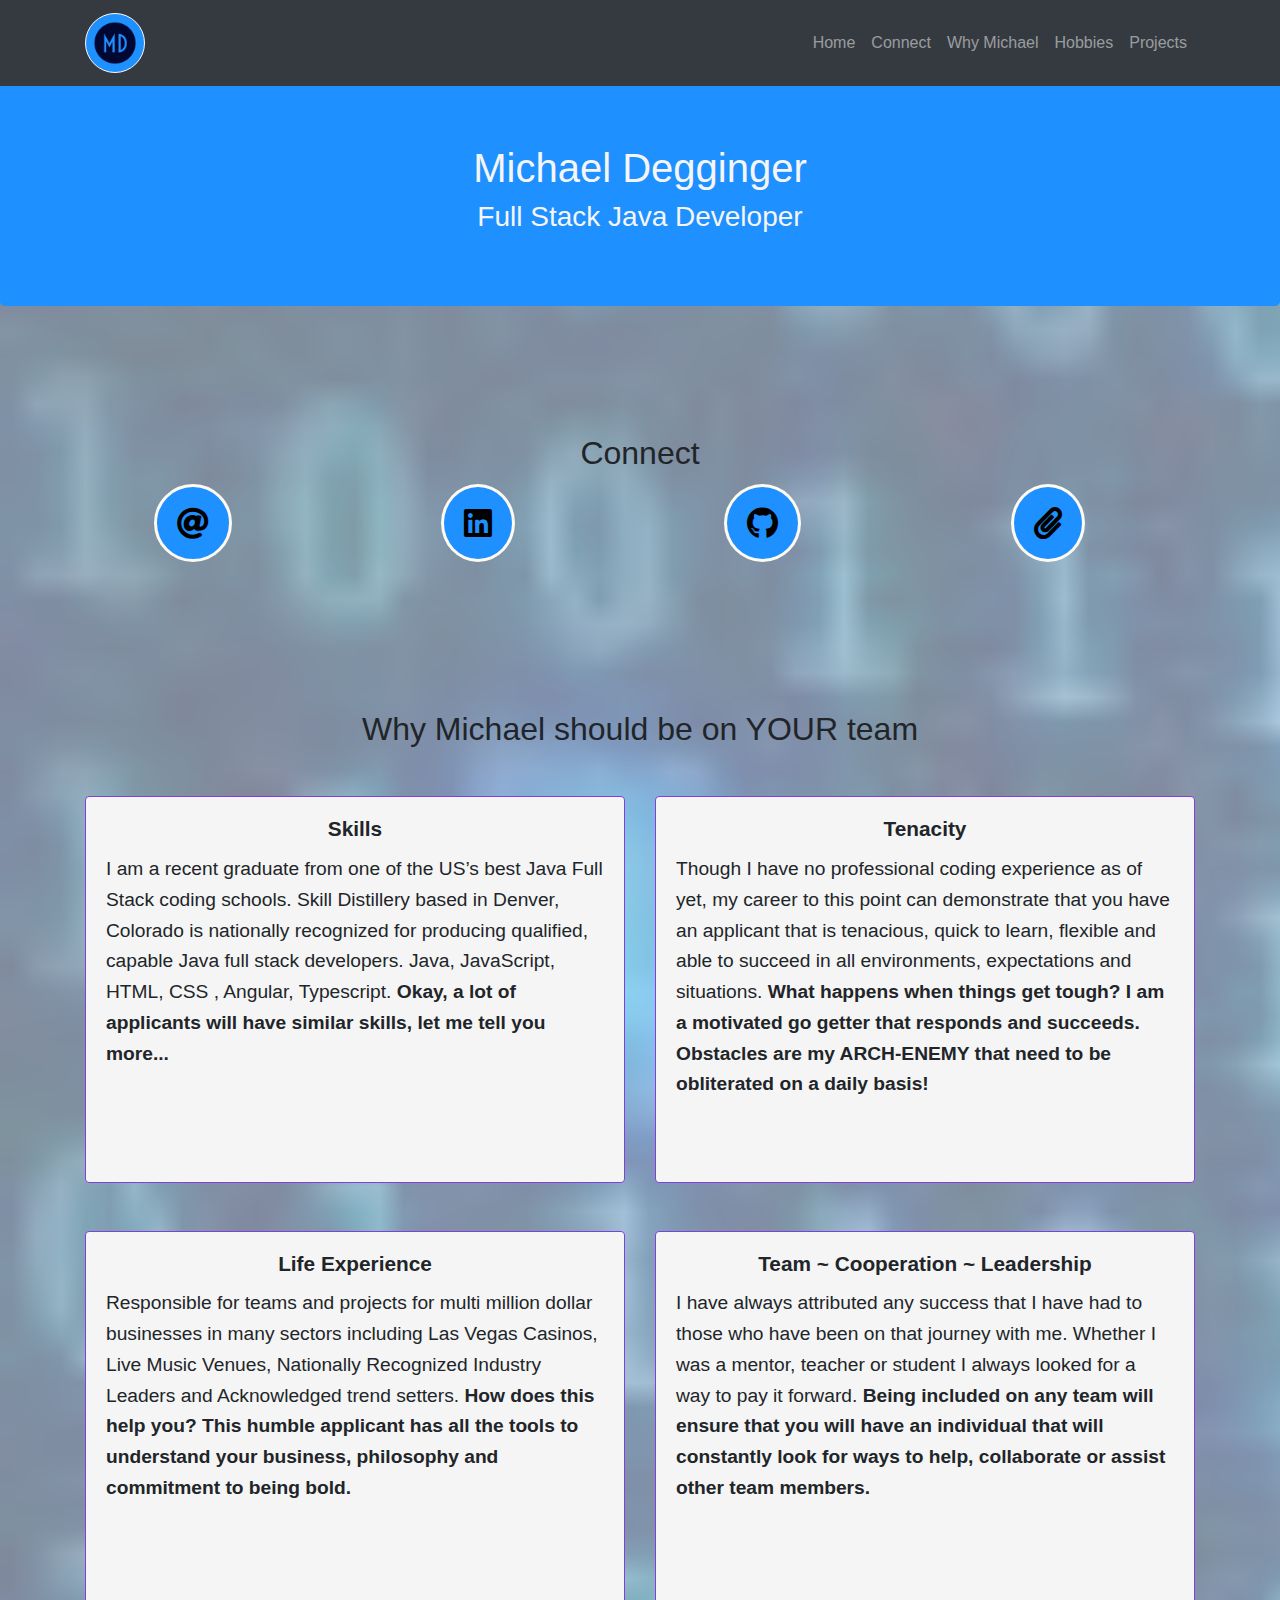
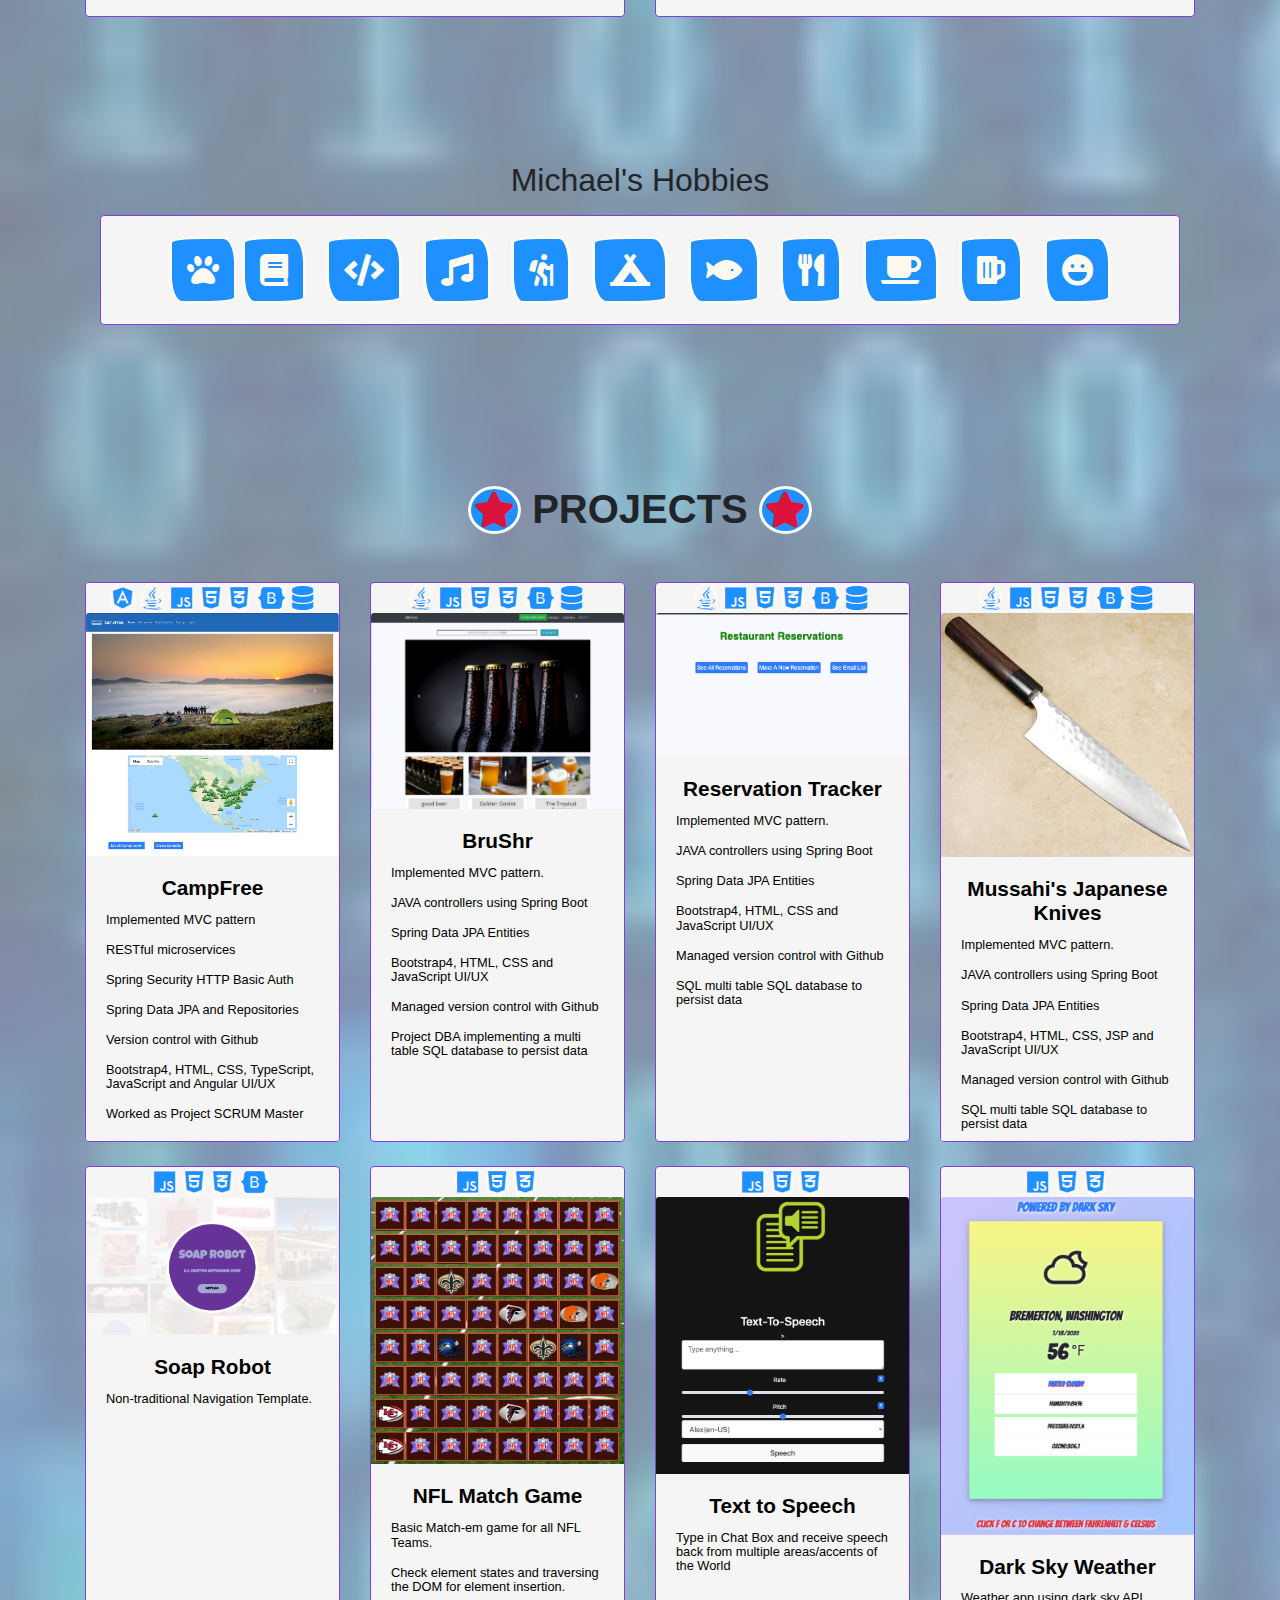
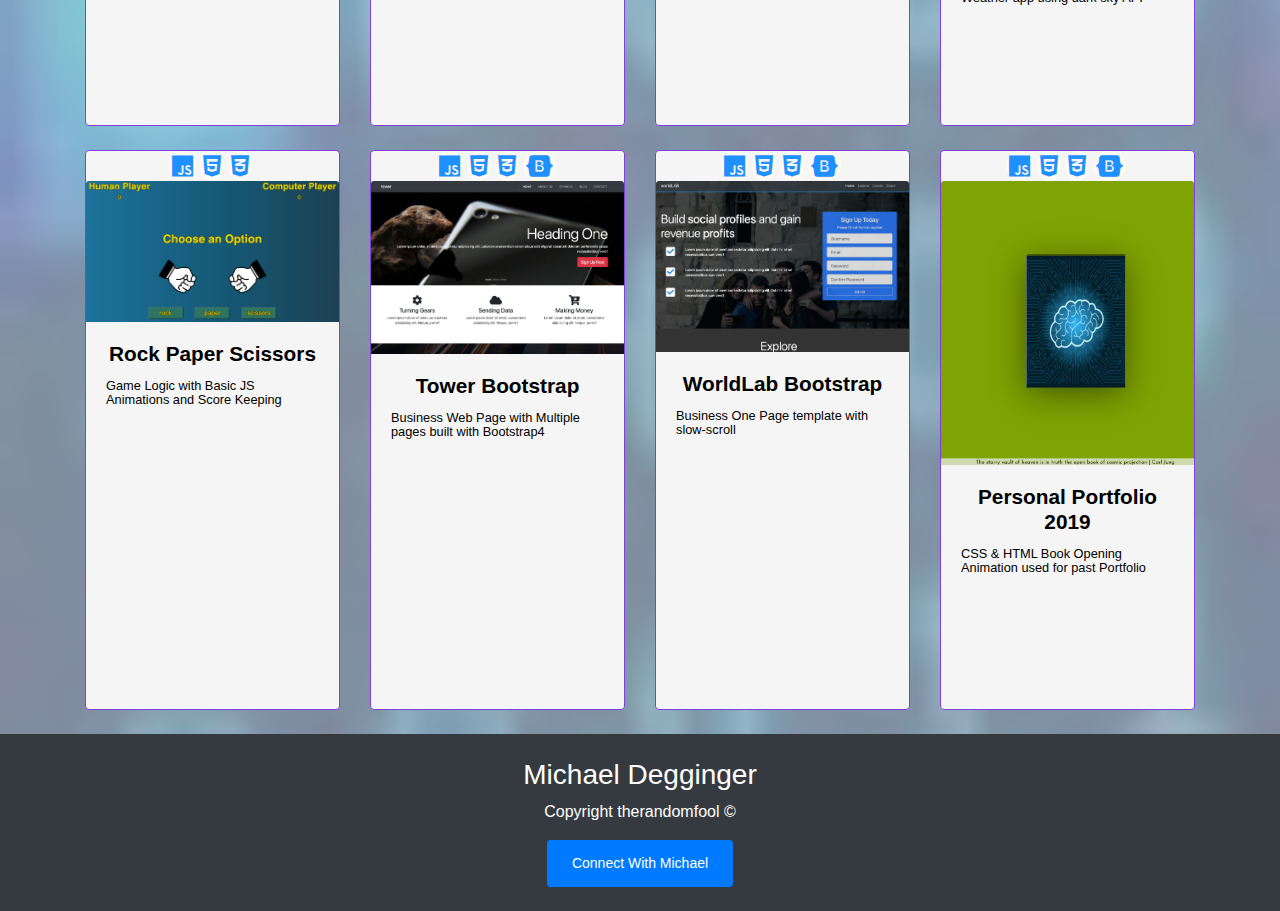
<file: index.html>
<html lang="en">
  <head>
    <meta charset="UTF-8" />
    <meta name="viewport" content="width=device-width, initial-scale=1.0" />
    <title>Document</title>
    <link rel="stylesheet" href="https://use.fontawesome.com/releases/v5.8.1/css/all.css" />
    <link
      rel="stylesheet"
      href="https://stackpath.bootstrapcdn.com/bootstrap/4.3.1/css/bootstrap.min.css"
      integrity="sha384-ggOyR0iXCbMQv3Xipma34MD+dH/1fQ784/j6cY/iJTQUOhcWr7x9JvoRxT2MZw1T"
      crossorigin="anonymous"
    />

    <link rel="stylesheet" href="style.css" />
    <link rel="icon" href="./img/Michael Degginger-logos_white.png">
    
    
  </head>
  <body data-spy='scroll' data-target='#main-nav' id='home'>

    <nav class="navbar navbar-expand-sm bg-dark navbar-dark fixed-top mb-5" id='main-nav'>
        <div class="container">
            <a href="index.html" class="navbar-brand"> <img id='logo' src="img/Michael Degginger-logos_transparent.png" alt=""> </a>

            <button class="navbar-toggler" data-toggle='collapse' data-target='#navbarCollapse'>
                <span class="navbar-toggler-icon"></span>
            </button>
            <div class="collapse navbar-collapse" id='navbarCollapse'>
                <ul class="navbar-nav ml-auto">
                    <li class="nav-item">
                        <a href="#home" class="nav-link">Home</a>
                    </li>
                    <li class="nav-item">
                        <a href="#connect-section" class="nav-link">Connect</a>
                    </li>
                    <li class="nav-item">
                        <a href="#why-section" class="nav-link">Why Michael</a>
                    </li>
                    <li class="nav-item">
                        <a href="#hobbies-section" class="nav-link">Hobbies</a>
                    </li>
                    <li class="nav-item">
                        <a href="#projects-section" class="nav-link">Projects</a>
                    </li>
                </ul>
            </div>
        </div>
    </nav>




    <div class="container-fluid jumbotron">
        <div class="container text-center">
          <h1>Michael Degginger</h1>
          <h3>Full Stack Java Developer</h3>
          
        </div>
      </div>
  
      <!-- connect section -->
     <header id="connect-section">
        <div class='container-fluid'>
            <h2 class= 'text-center'>Connect</h2>
          <div class="container text-center">
              <div class="row">
                <div class="col-sm connect m-1">
                  <a href="mailto:michaeldegginger@protonmail.com"><i class=" ml-2 mr-5 fa fa-at fa-2x"></i></a>
                </div>
                <div class="col-sm connect m-1">
                  <a href="https://www.linkedin.com/in/michael-degginger-a00b581ab/"
                    ><i class="ml-2 mr-5 fab fa-linkedin fa-2x"></i
                  ></a>
                </div>
                <div class="col-sm connect m-1">
                  <a href="https://github.com/therandomfool"
                  ><i class="ml-2 mr-5 fab fa-github fa-2x"></i
                ></a>
                </div>
                <div class="col-sm connect m-1">
                  <a href="resume.html"
                  ><i class="ml-2 mr-5 fa fa-paperclip fa-2x"></i></i
                ></a>
                </div>
              </div>
            </div>
        </div>
     </header>
      
<!-- why section -->
    <section id="why-section">
        <div class='container-fluid mt-5'>
            <h2 class= 'text-center mb-5'>Why Michael should be on YOUR team</h2>
              <div class='container'>
                <div class="row">
                    <div class="col-sm-6">
                      <div class="card">
                        <div class="card-body">
                          <h5 class="card-title">Skills</h5>
                          <p class="card-text why">I am a recent graduate from one of the US’s best Java Full Stack coding schools. Skill Distillery based in Denver, Colorado is nationally recognized for producing qualified, capable Java full stack developers. Java, JavaScript, HTML, CSS , Angular, Typescript. <strong>Okay, a lot of applicants will have similar skills, let me tell you more...</strong></p>
                        </div>
                      </div>
                    </div>
                    <div class="col-sm-6">
                      <div class="card">
                        <div class="card-body">
                          <h5 class="card-title">Tenacity</h5>
                          <p class="card-text why">Though I have no professional coding experience as of yet, my career to this point can demonstrate that you have an applicant that is tenacious, quick to learn, flexible and able to succeed in all environments, expectations and situations. <strong>W​hat happens when things get tough? I am a motivated go getter that responds and succeeds. Obstacles are my ARCH-ENEMY that need to be obliterated on a daily basis!</strong></p>
                        </div>
                      </div>
                    </div>
                  </div>
                  <div class="row mt-5 mb-5">
                    <div class="col-sm-6">
                      <div class="card">
                        <div class="card-body">
                          <h5 class="card-title">Life Experience</h5>
                          <p class="card-text why">Responsible for teams and projects for multi million dollar businesses in many sectors including Las Vegas Casinos, Live Music Venues, Nationally Recognized Industry Leaders and Acknowledged trend setters. <strong>H​ow does this help you? This humble applicant has all the tools to understand your business, philosophy and commitment to being bold.</strong></p>
                        </div>
                      </div>
                    </div>
                    <div class="col-sm-6">
                      <div class="card">
                        <div class="card-body">
                          <h5 class="card-title">Team ~ Cooperation ~ Leadership</h5>
                          <p class="card-text why">I have always attributed any success that I have had to those who have been on that journey with me. Whether I was a mentor, teacher or student I always looked for a way to pay it forward.​ <strong>Being included on any team will ensure that you will have an individual that will constantly look for ways to help, collaborate or assist other team members.</strong></p>
                        </div>
                      </div>
                    </div>
                  </div>
              </div>
          </div>
        </section>
      
    <!-- hobbies section -->
    <section id="hobbies-section">
        <div class='container-fluid mb-5'>
            <h2 class='text-center mb-3'>Michael's Hobbies</h2>
            <div class='container'>
              <div class="col-sm-12">
                  <div class="card">
                    <div class="card-body text-center">
                      <i class="fa fa-paw fa-2x"></i>
                      <i class="fa fa-book mr-3 fa-2x"></i>
                      <i class="fa fa-code mr-3 fa-2x"></i>
                      <i class="fa fa-music mr-3 fa-2x"></i>
                      <i class="fa fa-hiking mr-3 fa-2x"></i>
                      <i class="fa fa-campground mr-3 fa-2x"></i>
                      <i class="fa fa-fish mr-3 fa-2x"></i>  
                      <i class="fa fa-utensils mr-3 fa-2x"></i>
                      <i class="fa fa-coffee mr-3 fa-2x"></i>
                      <i class="fa fa-beer mr-3 fa-2x"></i>
                    <i class="fa fa-laugh fa-2x"></i>
                     
                    </div>
                  </div>
                </div>
            </div>
        </div>
    </section>
      

     <!-- projects section -->
    <section id="projects-section">
        <h1 class='text-center head mb-5'><i class="fa fa-star fa-1x"></i> PROJECTS <i class="fa fa-star fa-1x"></i></h1>
        <div class= 'container-fluid'>
            <div class = 'container'>
              <div class="row row-cols-1 row-cols-md-2">
                  <div class="col mb-4">
                    <a href="http://18.224.85.94:8080/CampFree">
                    <div class="card hover">
                        <span class='text-center'><i class="fab fa-angular mr-1"></i><i class="fab fa-java mr-1"></i><i class="fab fa-js mr-1"></i><i class="fab fa-html5 mr-1"></i><i class="fab fa-css3-alt mr-1"></i><i class="fab fa-bootstrap mr-1"></i><i class="fas fa-database mr-1"></i></span>
                      <img src="img/campfree.png" class="card-img-top" alt="...">
                      <div class="card-body">
                        <h5 class="card-title">CampFree</h5>
                        <div class='card-text'>
                            <p>Implemented MVC pattern</p>
                            <p>RESTful microservices</p>
                            <p>Spring Security HTTP Basic Auth</p>
                            <p>Spring Data JPA and Repositories</p>
                            <p>Version control with Github</p>
                            <p>Bootstrap4, HTML, CSS, TypeScript, JavaScript and Angular UI/UX</p>
                            <p>Worked as Project SCRUM Master</p>
                        </div>
                      </div>
                    </div>
                    </a>
                  </div>
                  <div class="col mb-4">
                    <a href="http://18.224.85.94:8080/BruShr/">
                    <div class="card hover">
                      <span class='text-center'><i class="fab fa-java mr-1"></i><i class="fab fa-js mr-1"></i><i class="fab fa-html5 mr-1"></i><i class="fab fa-css3-alt mr-1"></i><i class="fab fa-bootstrap mr-1"></i><i class="fas fa-database mr-1"></i></span>
                      <img src="img/Brushr.png" class="card-img-top" alt="...">
                      <div class="card-body">
                        <h5 class="card-title">BruShr</h5>
                        <div class='card-text'>
                            <p>Implemented MVC pattern.</p>
                            <p>JAVA controllers using Spring Boot</p>
                            <p>Spring Data JPA Entities</p>
                            <p>Bootstrap4, HTML, CSS and JavaScript UI/UX</p>
                            <p>Managed version control with Github</p>
                            <p>Project DBA implementing a multi table SQL database to persist data</p>
                        </div>
                      </div>
                    </div>
                    </a>
                  </div>
                  <div class="col mb-4">
                    <a href="http://18.224.85.94:8080/ReservationTracker">
                    <div class="card hover">
                        <span class='text-center'><i class="fab fa-java mr-1"></i><i class="fab fa-js mr-1"></i><i class="fab fa-html5 mr-1"></i><i class="fab fa-css3-alt mr-1"></i><i class="fab fa-bootstrap mr-1"></i><i class="fas fa-database mr-1"></i></span>
                      <img src="img/reservationTracker.png" class="card-img-top" alt="...">
                      <div class="card-body">
                        <h5 class="card-title">Reservation Tracker</h5>
                        <div class='card-text'>
                            <p>Implemented MVC pattern.</p>
                            <p>JAVA controllers using Spring Boot</p>
                            <p>Spring Data JPA Entities</p>
                            <p>Bootstrap4, HTML, CSS and JavaScript UI/UX</p>
                            <p>Managed version control with Github</p>
                            <p>SQL multi table SQL database to persist data</p>
                        </div>
                      </div>
                    </div>
                    </a>
                  </div>
                  <div class="col mb-4">
                    <a href="https://github.com/therandomfool/JPACrudProject">
                    <div class="card hover">
                      <span class='text-center'><i class="fab fa-java mr-1"></i><i class="fab fa-js mr-1"></i><i class="fab fa-html5 mr-1"></i><i class="fab fa-css3-alt mr-1"></i><i class="fab fa-bootstrap mr-1"></i><i class="fas fa-database mr-1"></i></span>
                      <img src="img/anryu-blue-2-hammered-gyuto-180mm-18.jpeg" class="card-img-top" alt="...">
                      <div class="card-body">
                        <h5 class="card-title">Mussahi's Japanese Knives</h5>
                        <div class='card-text'>
                            <p>Implemented MVC pattern.</p>
                            <p>JAVA controllers using Spring Boot</p>
                            <p>Spring Data JPA Entities</p>
                            <p>Bootstrap4, HTML, CSS, JSP and JavaScript UI/UX</p>
                            <p>Managed version control with Github</p>
                            <p>SQL multi table SQL database to persist data</p>
                        </div>
                      </div>
                    </div>
                    </a>
                  </div>
                </div>
            </div>
        </div>
        <div class= 'container-fluid'>
          <div class = 'container'>
            <div class="row row-cols-1 row-cols-md-2">
                <div class="col mb-4">
                <a href="https://adoring-borg-096bc1.netlify.app/">
                  <div class="card hover">
                      <span class='text-center'><i class="fab fa-js mr-1"></i><i class="fab fa-html5 mr-1"></i><i class="fab fa-css3-alt mr-1"></i><i class="fab fa-bootstrap mr-1"></i></span>
                    <img src="img/soaprobot.png" class="card-img-top" alt="...">
                    <div class="card-body">
                      <h5 class="card-title">Soap Robot</h5>
                      <div class='card-text'>
                        <p>Non-traditional Navigation Template.</p>
                      </div>
                    </div>
                  </div>
                </a>
                </div>
                <div class="col mb-4">
                    <a href="https://confident-wilson-953f24.netlify.app/">
                  <div class="card hover">
                      <span class='text-center'><i class="fab fa-js mr-1"></i><i class="fab fa-html5 mr-1"></i><i class="fab fa-css3-alt mr-1"></i></span>
                    <img src="img/nflmatch.png" class="card-img-top" alt="...">
                    <div class="card-body">
                      <h5 class="card-title">NFL Match Game</h5>
                      <div class='card-text'>
                        <p>Basic Match-em game for all NFL Teams. </p>
                        <p>Check element states and traversing the DOM for element insertion.</p>
                      </div>
                    </div>
                  </div>
                </a>
                </div>
                <div class="col mb-4">
                    <a href="https://stoic-bassi-2c60ca.netlify.app/">
                  <div class="card hover">
                      <span class='text-center'><i class="fab fa-js mr-1"></i><i class="fab fa-html5 mr-1"></i><i class="fab fa-css3-alt mr-1"></i></span>
                    <img src="img/tts.png" class="card-img-top" alt="...">
                    <div class="card-body">
                      <h5 class="card-title">Text to Speech</h5>
                      <div class='card-text'>
                        <p>Type in Chat Box and receive speech back from multiple areas/accents of the World </p>
                    </div>
                    </div>
                  </div>
                </a>
                </div>
                <div class="col mb-4">
                    <a href="https://keen-tereshkova-f558ea.netlify.app/">
                  <div class="card hover">
                      <span class='text-center'><i class="fab fa-js mr-1"></i><i class="fab fa-html5 mr-1"></i><i class="fab fa-css3-alt mr-1"></i></span>
                    <img src="img/darksky.png" class="card-img-top" alt="...">
                    <div class="card-body">
                      <h5 class="card-title">Dark Sky Weather</h5>
                      <div class='card-text'>
                        <p>Weather app using dark sky API</p>
                      </div>
                    </div>
                  </div>
                </a>
                </div>
              </div>
          </div>
      </div>
      <div class= 'container-fluid'>
          <div class = 'container'>
            <div class="row row-cols-1 row-cols-md-2">
                <div class="col mb-4">
                    <a href="https://nifty-pike-7ab197.netlify.app/">
                  <div class="card hover">
                      <span class='text-center'><i class="fab fa-js mr-1"></i><i class="fab fa-html5 mr-1"></i><i class="fab fa-css3-alt mr-1"></i></span>
                    <img src="img/rockpaperscissors.png" class="card-img-top" alt="...">
                    <div class="card-body">
                      <h5 class="card-title">Rock Paper Scissors</h5>
                      <div class='card-text'>
                        <p>Game Logic with Basic JS Animations and Score Keeping</p>
                      </div>
                    </div>
                  </div>
                </a>
                </div>
                <div class="col mb-4">
                    <a href="https://kind-chandrasekhar-3c6960.netlify.app/">
                  <div class="card hover">
                    
                      <span class='text-center'><i class="fab fa-js mr-1"></i><i class="fab fa-html5 mr-1"></i><i class="fab fa-css3-alt mr-1"></i><i class="fab fa-bootstrap mr-1"></i></span>
                    <img src="img/tower.png" class="card-img-top" alt="...">
                    <div class="card-body">
                      <h5 class="card-title">Tower Bootstrap</h5>
                      <div class='card-text'>
                        <p>Business Web Page with Multiple pages built with Bootstrap4</p>
                      </div>
                    </div>
                  </div>
                </a>
                </div>
                <div class="col mb-4">
                    <a href="https://modest-allen-9ffa8c.netlify.app/">
                  <div class="card hover">
                      <span class='text-center'><i class="fab fa-js mr-1"></i><i class="fab fa-html5 mr-1"></i><i class="fab fa-css3-alt mr-1"></i><i class="fab fa-bootstrap mr-1"></i></span>
                    <img src="img/worldlab.png" class="card-img-top" alt="...">
                    <div class="card-body">
                      <h5 class="card-title">WorldLab Bootstrap</h5>
                      <div class='card-text'>
                        <p>Business One Page template with slow-scroll</p>
                      </div>
                    </div>
                  </div>
                </a>
                </div>
                <div class="col mb-4">
                <a href="https://youthful-borg-01d699.netlify.app/">
                  <div class="card hover">
                      <span class='text-center'><i class="fab fa-js mr-1"></i><i class="fab fa-html5 mr-1"></i><i class="fab fa-css3-alt mr-1"></i><i class="fab fa-bootstrap mr-1"></i></span>
                    <img src="img/portfolio.png" class="card-img-top" alt="...">
                    <div class="card-body">
                      <h5 class="card-title">Personal Portfolio 2019</h5>
                      <div class='card-text'>
                        <p>CSS & HTML Book Opening Animation used for past Portfolio</p>
                      </div>
                    </div>
                  </div>
                </a>
                </div>
              </div>
          </div>
      </div>
    </section>

    <!-- footer -->
    <footer id="main-footer" class="bg-dark">
        <div class="container">
            <div class="row">
                <div class="col text-center text-white py-4">

                    <h3>Michael Degginger

                    </h3>
                    <p>Copyright therandomfool &copy; <span id="year"></span></p>
                   <button class='btn btn-primary btn-sm'><a href="#connect-section" class="nav-link text-white">Connect With Michael</a></button> 
                    
                </div>
            </div>
        </div>
    </footer>
      

      
    <!-- <script src="home.js"></script> -->
    <script src="https://code.jquery.com/jquery-3.5.1.js" integrity="sha256-QWo7LDvxbWT2tbbQ97B53yJnYU3WhH/C8ycbRAkjPDc=" crossorigin="anonymous"></script>
    <script
      src="https://cdnjs.cloudflare.com/ajax/libs/popper.js/1.14.7/umd/popper.min.js"
      integrity="sha384-UO2eT0CpHqdSJQ6hJty5KVphtPhzWj9WO1clHTMGa3JDZwrnQq4sF86dIHNDz0W1"
      crossorigin="anonymous"
    ></script>
    <script
      src="https://stackpath.bootstrapcdn.com/bootstrap/4.3.1/js/bootstrap.min.js"
      integrity="sha384-JjSmVgyd0p3pXB1rRibZUAYoIIy6OrQ6VrjIEaFf/nJGzIxFDsf4x0xIM+B07jRM"
      crossorigin="anonymous"
    ></script>

    <script>
        //Get the current year for the copyright
        $('#year').text(new Date().getFullYear());

        // INIT scroll spy
        $('body').scrollspy({
            target: '#main-nav'
        });

        $('#main-nav a').on('click', function (e) {
            // Check for a hash value
            if (this.hash !== '') {
                // Prevent default behavior
                e.preventDefault();

                // Store hash
                const hash = this.hash;

                // Animate smooth scroll
                $('html, body').animate({
                    scrollTop: $(hash).offset().top
                }, 800, function () {
                    // Add hash to URL after scroll
                    window.location.hash = hash;
                });
            }
        });
    </script>
  </body>
</html>





<!-- <div class='reverse'>
    <h5>Hobbies</h5>
    <i class="fas fa-dog fa-7x  "></i>
    <i class="fas fa-book-open mr-3 fa-2x"></i>
    <i class="fas fa-code mr-3 fa-2x"></i>
    <i class="fas fa-music mr-3 fa-2x"></i>
    <i class="fas fa-hiking mr-3 fa-2x"></i>
    <i class="fas fa-campground mr-3 fa-2x"></i>
    <i class="fas fa-fish mr-3 fa-2x"></i
    ><i class="fas fa-utensils mr-3 fa-2x"></i>
    <i class="fas fa-coffee mr-3 fa-2x"></i>
    <i class="fas fa-beer mr-3 fa-2x"></i
    ><i class="fas fa-laugh fa-2x"></i>
  </div> -->
</file>
<file: style.css>
@import url('https://fonts.googleapis.com/css2?family=Lora:ital,wght@0,400;0,500;0,600;0,700;1,400;1,500;1,600;1,700&display=swap');
*
{
text-decoration: none !important;
}
body{
    background-image: url("img/background.jpeg");
    background-size: cover;
    position: relative;
    background-color: rgba(240,248,255,0.56);
    background-blend-mode:soft-light;
    box-sizing: border-box;
    /* font-family: 'Lora', serif; */
    font-family: Helvetica, sans-serif;
}

#logo
{
height: 3em;
width: 3em;
background-color: dodgerblue;
border: .7px solid floralwhite;
border-radius: 50%;

}

i.fa {
    background: dodgerblue;
    padding:20px;
    border: 3px solid floralwhite;
    border-radius: 50%;
  
  }

  i.fab {
    background: dodgerblue;
    padding:20px;
    border: 3px solid floralwhite;
    border-radius: 50%;
  
  }

  span i
  {
    background: none !important;
    padding: 0px !important;
    border: none;
    font-size: 1.5em;
    color: dodgerblue;
    
  }

.card-body i
{
    font-size: 2em;
    background: dodgerblue;
    padding:15px;
    border-radius: 50% 20% / 10% 40%;
    /* border-radius: 10% / 50%; */
    color: floralwhite;   
}

.div
{
    z-index: 100;
}

.fa, a
{
color: black;
}

.card img 
{
    max-width: 100%;
    height: auto;
}

.card
{
border:1px ridge #8140dd ;
background-color: whitesmoke;
overflow: auto;

}

.hover
{
    height: 35em;
    text-decoration: none !important;
}

.hover:hover {
    -ms-transform: scale(1.5); /* IE 9 */
    -webkit-transform: scale(1.5); /* Safari 3-8 */
    transform: scale(1.15); 
    transition: transform 1s ease;
    z-index: 100;
    overflow: hidden;
  }

.connect:hover {
    -ms-transform: scale(1.5); /* IE 9 */
    -webkit-transform: scale(1.5); /* Safari 3-8 */
    transform: scale(1.45); 
    transition: transform 1s ease;
    z-index: 100;
    overflow: hidden;
  }

.jumbotron
{
background-color: dodgerblue;
/* opacity: 85%; */
color: whitesmoke;
/* margin-top: 5em; */
}

.head
{
font-weight: 800;
font-stretch: expanded;
}

.head .fa
{
font-size: .9em;
padding: 3px;
background-color: dodgerblue;
color: crimson;
border: 3px solid floralwhite;
}


@media screen and (max-width:768px) {
    img {
        width:100%;
    }
    .container {
        max-width:100%;
        width: 100%;
    }
    .col-md-3{
        width:100%;
        float:left;
        margin:0;
    }
    }


    #connect-section
    {
    padding-top: 6em;
    }

    #why-section
    {
    padding-top: 6em;
    }

    #hobbies-section
    {
    padding-top: 6em;
    }

    #projects-section
    {
    padding-top: 7em;
    }

    #home
    {
    padding-top: 5em;
    }

    .card-text
    {
    font-size: .8em;
    line-height: 1.1;
    }

    .why
    {
    font-size: 1.2em !important;
    line-height: 1.6 !important;    
    height: 16em;;
    }

    .card-title
    {
    font-weight: 900;
    text-align: center;
    font-size: 1.3em;
    }
</file>
